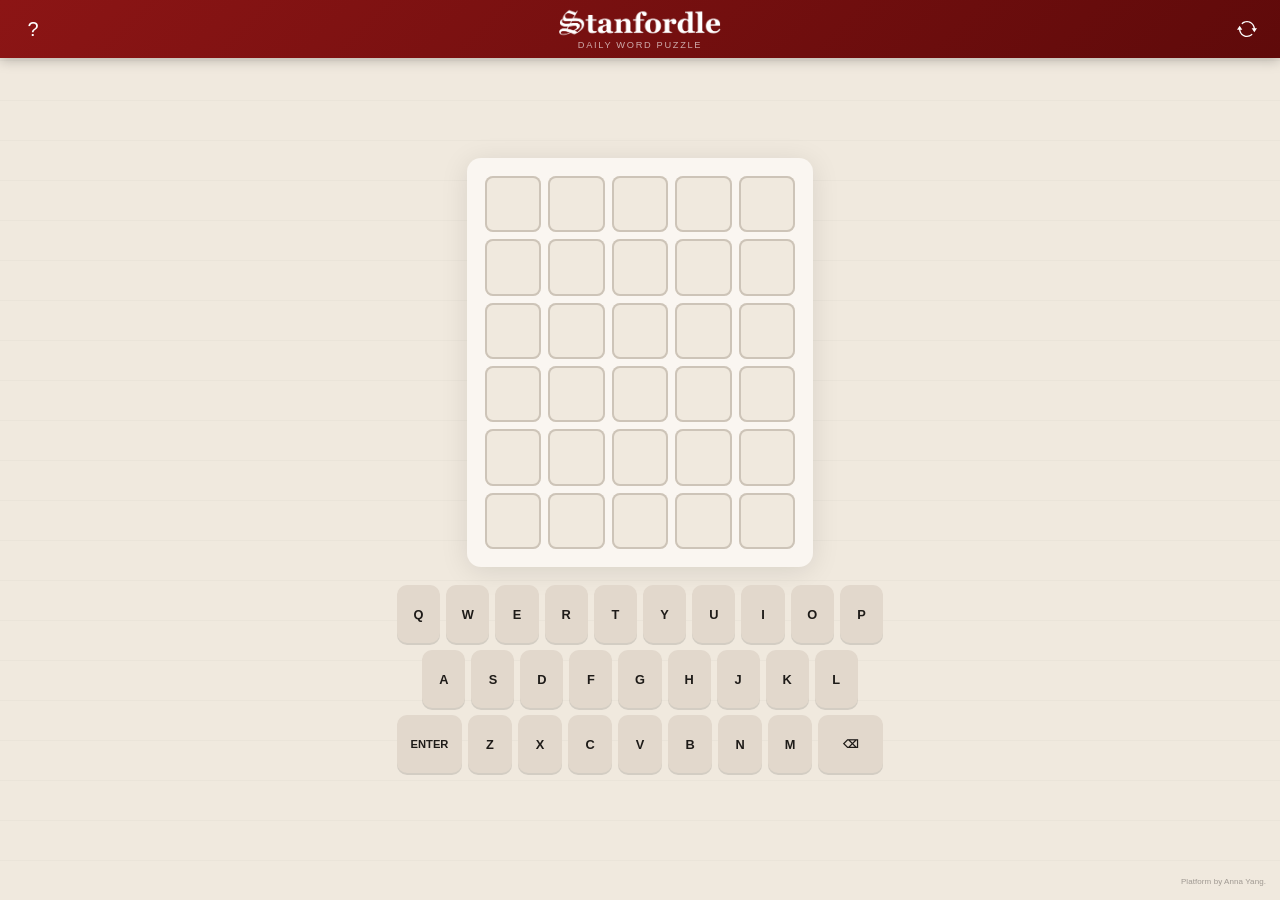
<file: index.html>
<!DOCTYPE html>
<html lang="en">
<head>
  <meta charset="UTF-8" />
  <meta name="viewport" content="width=device-width, initial-scale=1.0" />
  <title>Stanfordle</title>
  <link rel="icon" href="assets/logo.png" type="image/png">
  <link rel="stylesheet" href="style.css" />
</head>
<body>

  <!-- Toast notifications -->
  <div id="toast-container" aria-live="polite"></div>

  <!-- Header -->
  <header>
    <div class="header-left">
      <button id="btn-help" class="icon-btn" aria-label="How to play">?</button>
    </div>
    <div class="header-center">
      <h1><img src="assets/stanfordle.png" alt="Stanfordle" class="header-logo"></h1>
      <span class="header-sub" id="puzzle-label">Daily Word Puzzle</span>
    </div>
    <div class="header-right">
      <button id="btn-open-share" class="icon-btn hidden" aria-label="Share results">
        <svg width="20" height="20" viewBox="0 0 24 24" fill="none" stroke="currentColor" stroke-width="2.2" stroke-linecap="round" stroke-linejoin="round" aria-hidden="true">
          <path d="M4 12v7a1 1 0 0 0 1 1h14a1 1 0 0 0 1-1v-7"/>
          <polyline points="16 6 12 2 8 6"/>
          <line x1="12" y1="2" x2="12" y2="15"/>
        </svg>
      </button>
      <button id="btn-start-over" class="icon-btn" aria-label="Start over">
        <svg width="20" height="20" viewBox="0 0 30 30" fill="currentColor" aria-hidden="true">
          <path d="M 15 3 C 12.031398 3 9.3028202 4.0834384 7.2070312 5.875 A 1.0001 1.0001 0 1 0 8.5058594 7.3945312 C 10.25407 5.9000929 12.516602 5 15 5 C 20.19656 5 24.450989 8.9379267 24.951172 14 L 22 14 L 26 20 L 30 14 L 26.949219 14 C 26.437925 7.8516588 21.277839 3 15 3 z M 4 10 L 0 16 L 3.0507812 16 C 3.562075 22.148341 8.7221607 27 15 27 C 17.968602 27 20.69718 25.916562 22.792969 24.125 A 1.0001 1.0001 0 1 0 21.494141 22.605469 C 19.74593 24.099907 17.483398 25 15 25 C 9.80344 25 5.5490109 21.062074 5.0488281 16 L 8 16 L 4 10 z"/>
        </svg>
      </button>
    </div>
  </header>

  <!-- Game board -->
  <main>
    <div id="board-container">
      <div id="board-card">
        <div id="board"></div>
      </div>
    </div>

    <!-- On-screen keyboard -->
    <div id="keyboard" role="group" aria-label="Letter keyboard">
      <div class="kb-row">
        <button class="key" data-key="Q">Q</button>
        <button class="key" data-key="W">W</button>
        <button class="key" data-key="E">E</button>
        <button class="key" data-key="R">R</button>
        <button class="key" data-key="T">T</button>
        <button class="key" data-key="Y">Y</button>
        <button class="key" data-key="U">U</button>
        <button class="key" data-key="I">I</button>
        <button class="key" data-key="O">O</button>
        <button class="key" data-key="P">P</button>
      </div>
      <div class="kb-row">
        <div class="key-spacer"></div>
        <button class="key" data-key="A">A</button>
        <button class="key" data-key="S">S</button>
        <button class="key" data-key="D">D</button>
        <button class="key" data-key="F">F</button>
        <button class="key" data-key="G">G</button>
        <button class="key" data-key="H">H</button>
        <button class="key" data-key="J">J</button>
        <button class="key" data-key="K">K</button>
        <button class="key" data-key="L">L</button>
        <div class="key-spacer"></div>
      </div>
      <div class="kb-row">
        <button class="key key-wide" data-key="ENTER">Enter</button>
        <button class="key" data-key="Z">Z</button>
        <button class="key" data-key="X">X</button>
        <button class="key" data-key="C">C</button>
        <button class="key" data-key="V">V</button>
        <button class="key" data-key="B">B</button>
        <button class="key" data-key="N">N</button>
        <button class="key" data-key="M">M</button>
        <button class="key key-wide" data-key="BACKSPACE">&#9003;</button>
      </div>
    </div>

  </main>

  <!-- Help modal -->
  <div id="modal-help" class="modal hidden" role="dialog" aria-modal="true" aria-labelledby="help-title">
    <div class="modal-box">
      <div class="modal-header">
        <h2 id="help-title">How To Play</h2>
        <button class="modal-close" data-modal="help" aria-label="Close">&times;</button>
      </div>
      <div class="modal-body">
        <p>Guess the <strong>Stanfordle</strong> in 6 tries.</p>
        <ul>
          <li>Each guess must be a valid 5-letter word.</li>
          <li>Tile colors reveal how close your guess was.</li>
        </ul>
        <div class="help-examples">
          <h3>Examples</h3>
          <div class="example-row">
            <div class="example-tile correct">W</div>
            <div class="example-tile">E</div>
            <div class="example-tile">A</div>
            <div class="example-tile">R</div>
            <div class="example-tile">Y</div>
          </div>
          <p><strong>W</strong> is in the word and in the correct spot.</p>

          <div class="example-row">
            <div class="example-tile">P</div>
            <div class="example-tile present">I</div>
            <div class="example-tile">L</div>
            <div class="example-tile">L</div>
            <div class="example-tile">S</div>
          </div>
          <p><strong>I</strong> is in the word but in the wrong spot.</p>

          <div class="example-row">
            <div class="example-tile">V</div>
            <div class="example-tile">A</div>
            <div class="example-tile">G</div>
            <div class="example-tile absent">U</div>
            <div class="example-tile">E</div>
          </div>
          <p><strong>U</strong> is not in the word in any spot.</p>
        </div>
        <hr />
        <p>A new word is available each day at stanforddaily.com</p>
      </div>
    </div>
  </div>

  <!-- Share modal -->
  <div id="modal-share" class="modal hidden" role="dialog" aria-modal="true" aria-labelledby="share-title">
    <div class="modal-box">
      <div class="modal-header">
        <h2 id="share-title"><img src="assets/stanfordle.png" alt="Stanfordle" class="header-logo"></h2>
        <button class="modal-close" data-modal="share" aria-label="Close">&times;</button>
      </div>
      <div class="modal-body share-body">
        <div id="share-result-line"></div>
        <div id="share-emoji-grid"></div>
        <button id="btn-share">Share Results</button>
      </div>
    </div>
  </div>

  <footer>Platform by Anna Yang.</footer>

  <script src="words.js"></script>
  <script src="game.js"></script>
</body>
</html>
</file>
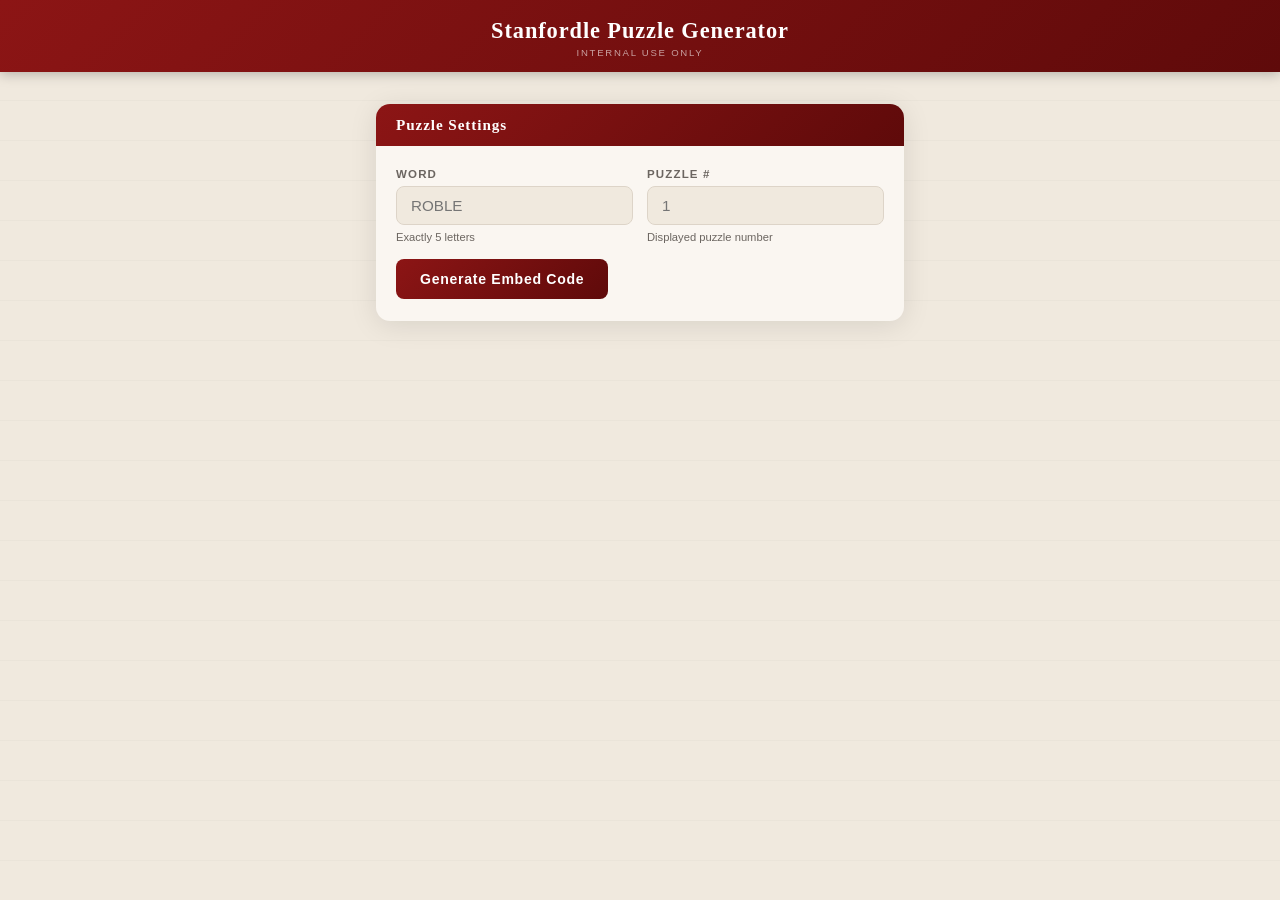
<file: generate.html>
<!DOCTYPE html>
<html lang="en">
<head>
  <meta charset="UTF-8" />
  <meta name="viewport" content="width=device-width, initial-scale=1.0" />
  <title>Stanfordle — Puzzle Generator</title>
  <style>
    :root {
      --cardinal:       #8c1515;
      --cardinal-dark:  #5f0a0a;
      --bg:             #f0e9de;
      --bg-card:        #faf6f1;
      --text:           #1e1b18;
      --text-light:     #6b6560;
      --text-white:     #ffffff;
      --correct:        #2d7a4f;
      --radius:         14px;
      --font-sans:      'Helvetica Neue', Arial, sans-serif;
      --font-serif:     Georgia, 'Times New Roman', serif;
      --transition:     0.18s ease;
    }

    *, *::before, *::after { box-sizing: border-box; margin: 0; padding: 0; }

    body {
      font-family: var(--font-sans);
      background: var(--bg);
      background-image: repeating-linear-gradient(
        0deg, transparent, transparent 39px,
        rgba(0,0,0,0.025) 39px, rgba(0,0,0,0.025) 40px
      );
      color: var(--text);
      min-height: 100vh;
      display: flex;
      flex-direction: column;
      align-items: center;
    }

    header {
      width: 100%;
      background: linear-gradient(135deg, var(--cardinal) 0%, var(--cardinal-dark) 100%);
      color: var(--text-white);
      display: flex;
      flex-direction: column;
      align-items: center;
      justify-content: center;
      padding: 18px 20px 14px;
      box-shadow: 0 2px 12px rgba(0,0,0,0.25);
    }
    header h1 {
      font-family: var(--font-serif);
      font-size: 1.4rem;
      font-weight: 700;
      letter-spacing: 0.04em;
    }
    header p {
      font-size: 0.6rem;
      letter-spacing: 0.18em;
      text-transform: uppercase;
      color: rgba(255,255,255,0.6);
      margin-top: 3px;
    }

    main {
      width: 100%;
      max-width: 560px;
      padding: 32px 16px 40px;
      display: flex;
      flex-direction: column;
      gap: 20px;
    }

    .card {
      background: var(--bg-card);
      border-radius: var(--radius);
      box-shadow: 0 4px 28px rgba(0,0,0,0.10);
      overflow: hidden;
    }

    .card-header {
      background: linear-gradient(135deg, var(--cardinal) 0%, var(--cardinal-dark) 100%);
      padding: 12px 20px;
    }
    .card-header h2 {
      color: var(--text-white);
      font-family: var(--font-serif);
      font-size: 0.95rem;
      letter-spacing: 0.06em;
    }

    .card-body {
      padding: 22px 20px;
      display: flex;
      flex-direction: column;
      gap: 16px;
    }

    .field {
      display: flex;
      flex-direction: column;
      gap: 6px;
    }
    .field label {
      font-size: 0.72rem;
      font-weight: 700;
      letter-spacing: 0.1em;
      text-transform: uppercase;
      color: var(--text-light);
    }
    .field input {
      font-family: var(--font-sans);
      font-size: 0.95rem;
      padding: 10px 14px;
      border: 1.5px solid #ddd4c8;
      border-radius: 8px;
      background: var(--bg);
      color: var(--text);
      outline: none;
      transition: border-color var(--transition);
    }
    .field input:focus { border-color: var(--cardinal); }
    .field input.error { border-color: #c0392b; }
    .field .hint {
      font-size: 0.7rem;
      color: var(--text-light);
    }

    .row-2 {
      display: grid;
      grid-template-columns: 1fr 1fr;
      gap: 14px;
    }

    .btn-generate {
      background: linear-gradient(135deg, var(--cardinal) 0%, var(--cardinal-dark) 100%);
      color: var(--text-white);
      border: none;
      border-radius: 8px;
      padding: 12px 24px;
      font-family: var(--font-sans);
      font-size: 0.88rem;
      font-weight: 700;
      letter-spacing: 0.05em;
      cursor: pointer;
      transition: filter var(--transition), transform 0.1s;
      align-self: flex-start;
    }
    .btn-generate:hover  { filter: brightness(1.12); }
    .btn-generate:active { transform: scale(0.97); }

    .error-msg {
      font-size: 0.78rem;
      color: #c0392b;
      font-weight: 600;
      display: none;
    }
    .error-msg.visible { display: block; }

    /* Output card */
    #output-card { display: none; }
    #output-card.visible { display: block; }

    .output-label {
      font-size: 0.72rem;
      font-weight: 700;
      letter-spacing: 0.1em;
      text-transform: uppercase;
      color: var(--text-light);
      margin-bottom: 8px;
    }

    .code-wrap {
      position: relative;
    }
    .code-box {
      font-family: 'Courier New', Courier, monospace;
      font-size: 0.78rem;
      line-height: 1.6;
      background: #f5f0ea;
      border: 1.5px solid #ddd4c8;
      border-radius: 8px;
      padding: 14px;
      white-space: pre;
      overflow-x: auto;
      color: var(--text);
      user-select: all;
      cursor: text;
    }

    .btn-copy {
      position: absolute;
      top: 8px;
      right: 8px;
      background: var(--cardinal);
      color: var(--text-white);
      border: none;
      border-radius: 6px;
      padding: 5px 12px;
      font-family: var(--font-sans);
      font-size: 0.7rem;
      font-weight: 700;
      letter-spacing: 0.05em;
      cursor: pointer;
      transition: filter var(--transition);
    }
    .btn-copy:hover  { filter: brightness(1.15); }
    .btn-copy.copied { background: var(--correct); }

    .meta-row {
      display: flex;
      gap: 20px;
      padding: 14px 0 0;
      border-top: 1px solid #e8e0d6;
      margin-top: 6px;
    }
    .meta-item {
      display: flex;
      flex-direction: column;
      gap: 2px;
    }
    .meta-item span:first-child {
      font-size: 0.65rem;
      text-transform: uppercase;
      letter-spacing: 0.1em;
      color: var(--text-light);
      font-weight: 700;
    }
    .meta-item span:last-child {
      font-size: 0.88rem;
      font-weight: 700;
      color: var(--cardinal);
      font-family: var(--font-serif);
    }
  </style>
</head>
<body>

  <header>
    <h1>Stanfordle Puzzle Generator</h1>
    <p>Internal use only</p>
  </header>

  <main>
    <!-- Input card -->
    <div class="card">
      <div class="card-header"><h2>Puzzle Settings</h2></div>
      <div class="card-body">
        <div class="row-2">
          <div class="field">
            <label>Word</label>
            <input type="text" id="word-input" placeholder="ROBLE" maxlength="5" autocomplete="off" autocorrect="off" spellcheck="false" />
            <span class="hint">Exactly 5 letters</span>
          </div>
          <div class="field">
            <label>Puzzle #</label>
            <input type="number" id="puzzle-num" placeholder="1" min="1" />
            <span class="hint">Displayed puzzle number</span>
          </div>
        </div>
        <span class="error-msg" id="error-msg"></span>
        <button class="btn-generate" id="btn-generate">Generate Embed Code</button>
      </div>
    </div>

    <!-- Output card -->
    <div class="card" id="output-card">
      <div class="card-header"><h2>Embed Code</h2></div>
      <div class="card-body">
        <div class="output-label">WordPress / Custom HTML block</div>
        <div class="code-wrap">
          <pre class="code-box" id="code-output"></pre>
          <button class="btn-copy" id="btn-copy">Copy</button>
        </div>
        <div class="meta-row">
          <div class="meta-item">
            <span>Word</span>
            <span id="meta-word">—</span>
          </div>
          <div class="meta-item">
            <span>Puzzle #</span>
            <span id="meta-puzzle">—</span>
          </div>
          <div class="meta-item">
            <span>Encoded</span>
            <span id="meta-encoded">—</span>
          </div>
        </div>
      </div>
    </div>
  </main>

  <script>
    const BASE_URL   = new URL('index.html', location.href).href;

    const wordInput  = document.getElementById('word-input');
    const puzzleNum  = document.getElementById('puzzle-num');
    const errorMsg   = document.getElementById('error-msg');
    const outputCard = document.getElementById('output-card');
    const codeOutput = document.getElementById('code-output');
    const btnCopy    = document.getElementById('btn-copy');

    // Auto-uppercase the word field
    wordInput.addEventListener('input', () => {
      const pos = wordInput.selectionStart;
      wordInput.value = wordInput.value.toUpperCase().replace(/[^A-Z]/g, '');
      wordInput.setSelectionRange(pos, pos);
    });

    function showError(msg) {
      errorMsg.textContent = msg;
      errorMsg.classList.add('visible');
    }
    function clearError() {
      errorMsg.classList.remove('visible');
    }

    document.getElementById('btn-generate').addEventListener('click', () => {
      clearError();

      const word   = wordInput.value.trim().toUpperCase();
      const num    = puzzleNum.value.trim();

      if (!/^[A-Z]{5}$/.test(word)) {
        showError('Word must be exactly 5 letters (A–Z).');
        wordInput.classList.add('error');
        wordInput.focus();
        return;
      }
      wordInput.classList.remove('error');

      if (!num || isNaN(num) || parseInt(num) < 1) {
        showError('Puzzle number must be a positive integer.');
        puzzleNum.classList.add('error');
        puzzleNum.focus();
        return;
      }
      puzzleNum.classList.remove('error');

      const encoded   = btoa(word);
      const gameUrl   = `${BASE_URL}?w=${encoded}&p=${parseInt(num)}`;
      const iframeCode = `<div style="max-width:520px; margin:0 auto;">\n  <iframe\n    src="${gameUrl}"\n    width="100%"\n    height="735"\n    frameborder="0"\n    style="border:none; border-radius:8px;"\n    title="Stanfordle #${parseInt(num)}"\n    allow="clipboard-write">\n  </iframe>\n</div>`;

      codeOutput.textContent = iframeCode;
      document.getElementById('meta-word').textContent    = word;
      document.getElementById('meta-puzzle').textContent  = `#${parseInt(num)}`;
      document.getElementById('meta-encoded').textContent = encoded;

      outputCard.classList.add('visible');
      outputCard.scrollIntoView({ behavior: 'smooth', block: 'nearest' });

      // Reset copy button
      btnCopy.textContent = 'Copy';
      btnCopy.classList.remove('copied');
    });

    btnCopy.addEventListener('click', () => {
      navigator.clipboard.writeText(codeOutput.textContent).then(() => {
        btnCopy.textContent = 'Copied!';
        btnCopy.classList.add('copied');
        setTimeout(() => {
          btnCopy.textContent = 'Copy';
          btnCopy.classList.remove('copied');
        }, 2500);
      });
    });

    // Allow Enter key to trigger generate
    [wordInput, puzzleNum].forEach(el =>
      el.addEventListener('keydown', e => {
        if (e.key === 'Enter') document.getElementById('btn-generate').click();
      })
    );
  </script>

</body>
</html>
</file>
<file: style.css>
/* ===== Design tokens ===== */
:root {
  /* Brand */
  --cardinal:        #8c1515;
  --cardinal-dark:   #5f0a0a;
  --cardinal-light:  #b03030;

  /* Backgrounds */
  --bg:              #f0e9de;
  --bg-card:         #faf6f1;
  --bg-key:          #e2d8cc;
  --bg-key-hover:    #d4c9bb;

  /* Tile states */
  --correct:         #2d7a4f;   /* Stanford green — not Wordle green */
  --present:         #c97b2a;   /* warm amber */
  --absent:          #5a5e6d;   /* cool slate */

  /* Text */
  --text:            #1e1b18;
  --text-light:      #6b6560;
  --text-white:      #ffffff;

  /* UI */
  --radius-tile:     8px;
  --radius-key:      10px;
  --radius-card:     14px;
  --shadow-card:     0 4px 28px rgba(0,0,0,0.10);
  --shadow-tile-in:  inset 0 0 0 2px;  /* used with color */
  --transition:      0.18s ease;

  --font-sans:       'Helvetica Neue', Arial, sans-serif;
  --font-serif:      Georgia, 'Times New Roman', serif;
}

/* ===== Reset ===== */
*, *::before, *::after { box-sizing: border-box; margin: 0; padding: 0; }

body {
  font-family: var(--font-sans);
  background: var(--bg);
  /* Subtle warm linen texture via CSS */
  background-image:
    repeating-linear-gradient(
      0deg,
      transparent,
      transparent 39px,
      rgba(0,0,0,0.025) 39px,
      rgba(0,0,0,0.025) 40px
    );
  color: var(--text);
  display: flex;
  flex-direction: column;
  align-items: center;
  min-height: 100vh;
  overflow-x: hidden;
}

/* ===== Header ===== */
header {
  width: 100%;
  background: linear-gradient(135deg, var(--cardinal) 0%, var(--cardinal-dark) 100%);
  color: var(--text-white);
  display: flex;
  align-items: center;
  justify-content: space-between;
  padding: 0 14px;
  height: 58px;
  position: sticky;
  top: 0;
  z-index: 10;
  box-shadow: 0 2px 12px rgba(0,0,0,0.25);
}

.header-left {
  flex: 1;
  display: flex;
  justify-content: flex-start;
  align-items: center;
}

.header-center {
  display: flex;
  flex-direction: column;
  align-items: center;
  line-height: 1;
  gap: 2px;
}

.header-right {
  flex: 1;
  display: flex;
  justify-content: flex-end;
  align-items: center;
}
header h1 {
  font-family: var(--font-serif);
  font-size: 1.55rem;
  font-weight: 700;
  letter-spacing: 0.04em;
  color: var(--text-white);
}
.header-sub {
  font-size: 0.58rem;
  letter-spacing: 0.18em;
  text-transform: uppercase;
  color: rgba(255,255,255,0.65);
  font-weight: 400;
}

.header-logo {
  height: 2rem;
  width: auto;
  vertical-align: middle;
}


.icon-btn {
  background: none;
  border: none;
  color: var(--text-white);
  font-size: 1.25rem;
  cursor: pointer;
  width: 38px;
  height: 38px;
  border-radius: 50%;
  display: flex;
  align-items: center;
  justify-content: center;
  transition: background var(--transition);
  flex-shrink: 0;
}
.icon-btn:hover { background: rgba(255,255,255,0.15); }

/* ===== Toast ===== */
#toast-container {
  position: fixed;
  top: 68px;
  left: 50%;
  transform: translateX(-50%);
  z-index: 100;
  display: flex;
  flex-direction: column;
  align-items: center;
  gap: 8px;
  pointer-events: none;
  width: max-content;
  max-width: 90vw;
}
.toast {
  background: var(--text);
  color: var(--text-white);
  padding: 10px 20px;
  border-radius: 24px;
  font-size: 0.875rem;
  font-weight: 600;
  letter-spacing: 0.02em;
  animation: toastAnim 1.8s cubic-bezier(.4,0,.2,1) forwards;
  white-space: nowrap;
}
@keyframes toastAnim {
  0%   { opacity: 0; transform: translateY(-10px) scale(0.95); }
  12%  { opacity: 1; transform: translateY(0)     scale(1); }
  75%  { opacity: 1; }
  100% { opacity: 0; transform: translateY(-4px); }
}

/* ===== Main layout ===== */
main {
  flex: 1;
  display: flex;
  flex-direction: column;
  align-items: center;
  justify-content: center;
  padding: 20px 8px 14px;
  width: 100%;
  max-width: 520px;
  gap: 18px;
}

/* ===== Board card ===== */
#board-container {
  display: flex;
  align-items: center;
  justify-content: center;
}
#board-card {
  background: var(--bg-card);
  border-radius: var(--radius-card);
  box-shadow: var(--shadow-card);
  padding: 18px;
  display: flex;
  align-items: center;
  justify-content: center;
}
#board {
  display: grid;
  grid-template-rows: repeat(6, 1fr);
  gap: 7px;
  width: min(310px, 82vw);
}
.row {
  display: grid;
  grid-template-columns: repeat(5, 1fr);
  gap: 7px;
}

/* ===== Tiles ===== */
.tile {
  aspect-ratio: 1;
  border-radius: var(--radius-tile);
  background: var(--bg);
  box-shadow: var(--shadow-tile-in) #cdc4b8;
  display: flex;
  align-items: center;
  justify-content: center;
  font-size: clamp(1.35rem, 5vw, 1.85rem);
  font-weight: 800;
  font-family: var(--font-serif);
  text-transform: uppercase;
  color: var(--text);
  user-select: none;
  transition: box-shadow var(--transition);
  position: relative;
}
/* Filled but not yet submitted */
.tile[data-letter] {
  background: var(--bg-card);
  box-shadow: var(--shadow-tile-in) #9a8e83, 0 2px 6px rgba(0,0,0,0.08);
}

/* Pop animation when a letter is typed */
.tile.pop { animation: pop 0.12s ease; }
@keyframes pop {
  0%   { transform: scale(1); }
  45%  { transform: scale(1.14); }
  100% { transform: scale(1); }
}

/* Shake on invalid word */
.row.shake { animation: shake 0.48s ease; }
@keyframes shake {
  0%, 100% { transform: translateX(0); }
  18%       { transform: translateX(-7px); }
  36%       { transform: translateX(7px); }
  54%       { transform: translateX(-4px); }
  72%       { transform: translateX(4px); }
}

/* Bounce on win */
.tile.bounce { animation: bounce 0.55s cubic-bezier(.4,0,.2,1) forwards; }
@keyframes bounce {
  0%   { transform: translateY(0); }
  38%  { transform: translateY(-22px); }
  68%  { transform: translateY(-8px); }
  100% { transform: translateY(0); }
}

/* Flip reveal */
.tile.flip { animation: flip 0.52s ease forwards; }
@keyframes flip {
  0%   { transform: rotateX(0deg); }
  49%  { transform: rotateX(90deg); }
  50%  { transform: rotateX(90deg); }
  100% { transform: rotateX(0deg); }
}

/* Revealed states */
.tile.correct {
  background: var(--correct);
  box-shadow: none;
  color: var(--text-white);
}
.tile.present {
  background: var(--present);
  box-shadow: none;
  color: var(--text-white);
}
.tile.absent {
  background: var(--absent);
  box-shadow: none;
  color: var(--text-white);
}

/* ===== Keyboard ===== */
#keyboard {
  display: flex;
  flex-direction: column;
  gap: 7px;
  width: 100%;
  max-width: 490px;
  padding: 0 2px;
}
.kb-row {
  display: flex;
  justify-content: center;
  gap: 6px;
}
.key {
  height: 58px;
  min-width: clamp(26px, 8vw, 34px);
  flex: 1;
  max-width: 44px;
  border: none;
  border-radius: var(--radius-key);
  background: var(--bg-key);
  color: var(--text);
  font-family: var(--font-sans);
  font-size: 0.8rem;
  font-weight: 700;
  cursor: pointer;
  text-transform: uppercase;
  transition: background var(--transition), color var(--transition), transform 0.08s;
  display: flex;
  align-items: center;
  justify-content: center;
  box-shadow: 0 2px 0 rgba(0,0,0,0.12);
  -webkit-tap-highlight-color: transparent;
}
.key:hover  { background: var(--bg-key-hover); }
.key:active { transform: translateY(1px); box-shadow: none; }
.key-wide {
  min-width: clamp(44px, 14vw, 56px);
  max-width: 68px;
  font-size: 0.7rem;
}
.key-spacer { flex: 0.45; max-width: 20px; }

/* Keyboard state colours */
.key.correct { background: var(--correct); color: var(--text-white); box-shadow: 0 2px 0 rgba(0,0,0,0.15); }
.key.present { background: var(--present); color: var(--text-white); box-shadow: 0 2px 0 rgba(0,0,0,0.15); }
.key.absent  { background: var(--absent);  color: var(--text-white); box-shadow: 0 2px 0 rgba(0,0,0,0.15); }

/* ===== Modals ===== */
.modal {
  position: fixed;
  inset: 0;
  background: rgba(30,27,24,0.5);
  z-index: 50;
  display: flex;
  align-items: center;
  justify-content: center;
  padding: 16px;
  backdrop-filter: blur(2px);
}
.modal.hidden { display: none; }

.modal-box {
  background: var(--bg-card);
  border-radius: var(--radius-card);
  padding: 0;
  max-width: 400px;
  width: 100%;
  position: relative;
  max-height: 90vh;
  overflow: hidden;
  display: flex;
  flex-direction: column;
  box-shadow: 0 12px 48px rgba(0,0,0,0.22);
}

/* Cardinal accent bar at top of every modal */
.modal-header {
  background: linear-gradient(135deg, var(--cardinal) 0%, var(--cardinal-dark) 100%);
  padding: 16px 20px 14px;
  position: relative;
  flex-shrink: 0;
}
.modal-header h2 {
  color: var(--text-white);
  font-family: var(--font-serif);
  font-size: 1.1rem;
  letter-spacing: 0.06em;
  text-align: center;
}
.modal-close {
  position: absolute;
  top: 50%;
  right: 14px;
  transform: translateY(-50%);
  background: rgba(255,255,255,0.18);
  border: none;
  color: var(--text-white);
  font-size: 1.1rem;
  width: 28px;
  height: 28px;
  border-radius: 50%;
  cursor: pointer;
  display: flex;
  align-items: center;
  justify-content: center;
  line-height: 1;
  transition: background var(--transition);
}
.modal-close:hover { background: rgba(255,255,255,0.28); }

.modal-body {
  padding: 20px 22px 22px;
  overflow-y: auto;
  flex: 1;
}
.modal-body p, .modal-body li {
  font-size: 0.88rem;
  line-height: 1.55;
  margin-bottom: 8px;
  color: var(--text);
}
.modal-body ul { padding-left: 18px; margin-bottom: 10px; }
.modal-body h3 {
  font-size: 0.8rem;
  letter-spacing: 0.1em;
  text-transform: uppercase;
  margin: 16px 0 10px;
  color: var(--text-light);
}
hr { border: none; border-top: 1px solid #ddd4c8; margin: 14px 0; }

/* Help examples */
.help-examples { margin: 10px 0 6px; }
.example-row { display: flex; gap: 6px; margin: 8px 0 4px; }
.example-tile {
  width: 42px;
  height: 42px;
  border-radius: 6px;
  box-shadow: var(--shadow-tile-in) #cdc4b8;
  display: flex;
  align-items: center;
  justify-content: center;
  font-size: 1.15rem;
  font-weight: 800;
  font-family: var(--font-serif);
  text-transform: uppercase;
  background: var(--bg);
}
.example-tile.correct { background: var(--correct); box-shadow: none; color: var(--text-white); }
.example-tile.present { background: var(--present); box-shadow: none; color: var(--text-white); }
.example-tile.absent  { background: var(--absent);  box-shadow: none; color: var(--text-white); }


/* ===== Share modal ===== */
.share-body {
  display: flex;
  flex-direction: column;
  align-items: center;
  gap: 18px;
  text-align: center;
  padding: 28px 22px 26px;
}

#share-result-line {
  font-family: var(--font-serif);
  font-size: 1.5rem;
  font-weight: 700;
  color: var(--text);
  line-height: 1.2;
}
#share-result-line .result-sub {
  display: block;
  font-family: var(--font-sans);
  font-size: 0.75rem;
  font-weight: 600;
  letter-spacing: 0.12em;
  text-transform: uppercase;
  color: var(--text-light);
  margin-top: 4px;
}
#share-result-line .result-answer {
  display: block;
  font-family: var(--font-sans);
  font-size: 0.8rem;
  letter-spacing: 0.16em;
  text-transform: uppercase;
  color: var(--text-light);
  margin-top: 2px;
}

#share-emoji-grid {
  display: flex;
  flex-direction: column;
  gap: 5px;
}
.share-row {
  display: flex;
  gap: 5px;
}
.share-cell {
  width: 26px;
  height: 26px;
  border-radius: 4px;
  background: var(--absent);
}
.share-cell.correct { background: var(--correct); }
.share-cell.present { background: var(--present); }


#btn-share {
  background: linear-gradient(135deg, var(--cardinal) 0%, var(--cardinal-dark) 100%);
  color: var(--text-white);
  border: none;
  border-radius: 24px;
  padding: 13px 40px;
  font-family: var(--font-sans);
  font-size: 0.9rem;
  font-weight: 700;
  letter-spacing: 0.05em;
  cursor: pointer;
  width: 100%;
  transition: filter var(--transition), transform 0.1s;
}
#btn-share:hover  { filter: brightness(1.1); }
#btn-share:active { transform: scale(0.97); }
#btn-share.copied {
  background: linear-gradient(135deg, var(--correct), #3d9b65);
}

.hidden { display: none !important; }

/* ===== Footer ===== */
footer {
  font-size: 0.5rem;
  color: var(--text-light);
  letter-spacing: 0.01em;
  padding: 10px 14px 14px 0;
  opacity: 0.6;
  width: 100%;
  text-align: right;
}

/* ===== Responsive ===== */
@media (max-height: 660px) {
  header { height: 48px; }
  header h1 { font-size: 1.3rem; }
  .header-sub { display: none; }
  main { padding: 12px 8px 10px; gap: 12px; }
  .key { height: 48px; }
  #board-card { padding: 12px; }
}
@media (max-width: 360px) {
  .key { font-size: 0.68rem; }
  #board-card { padding: 10px; }
  #board { gap: 5px; }
  .row { gap: 5px; }
}
</file>
